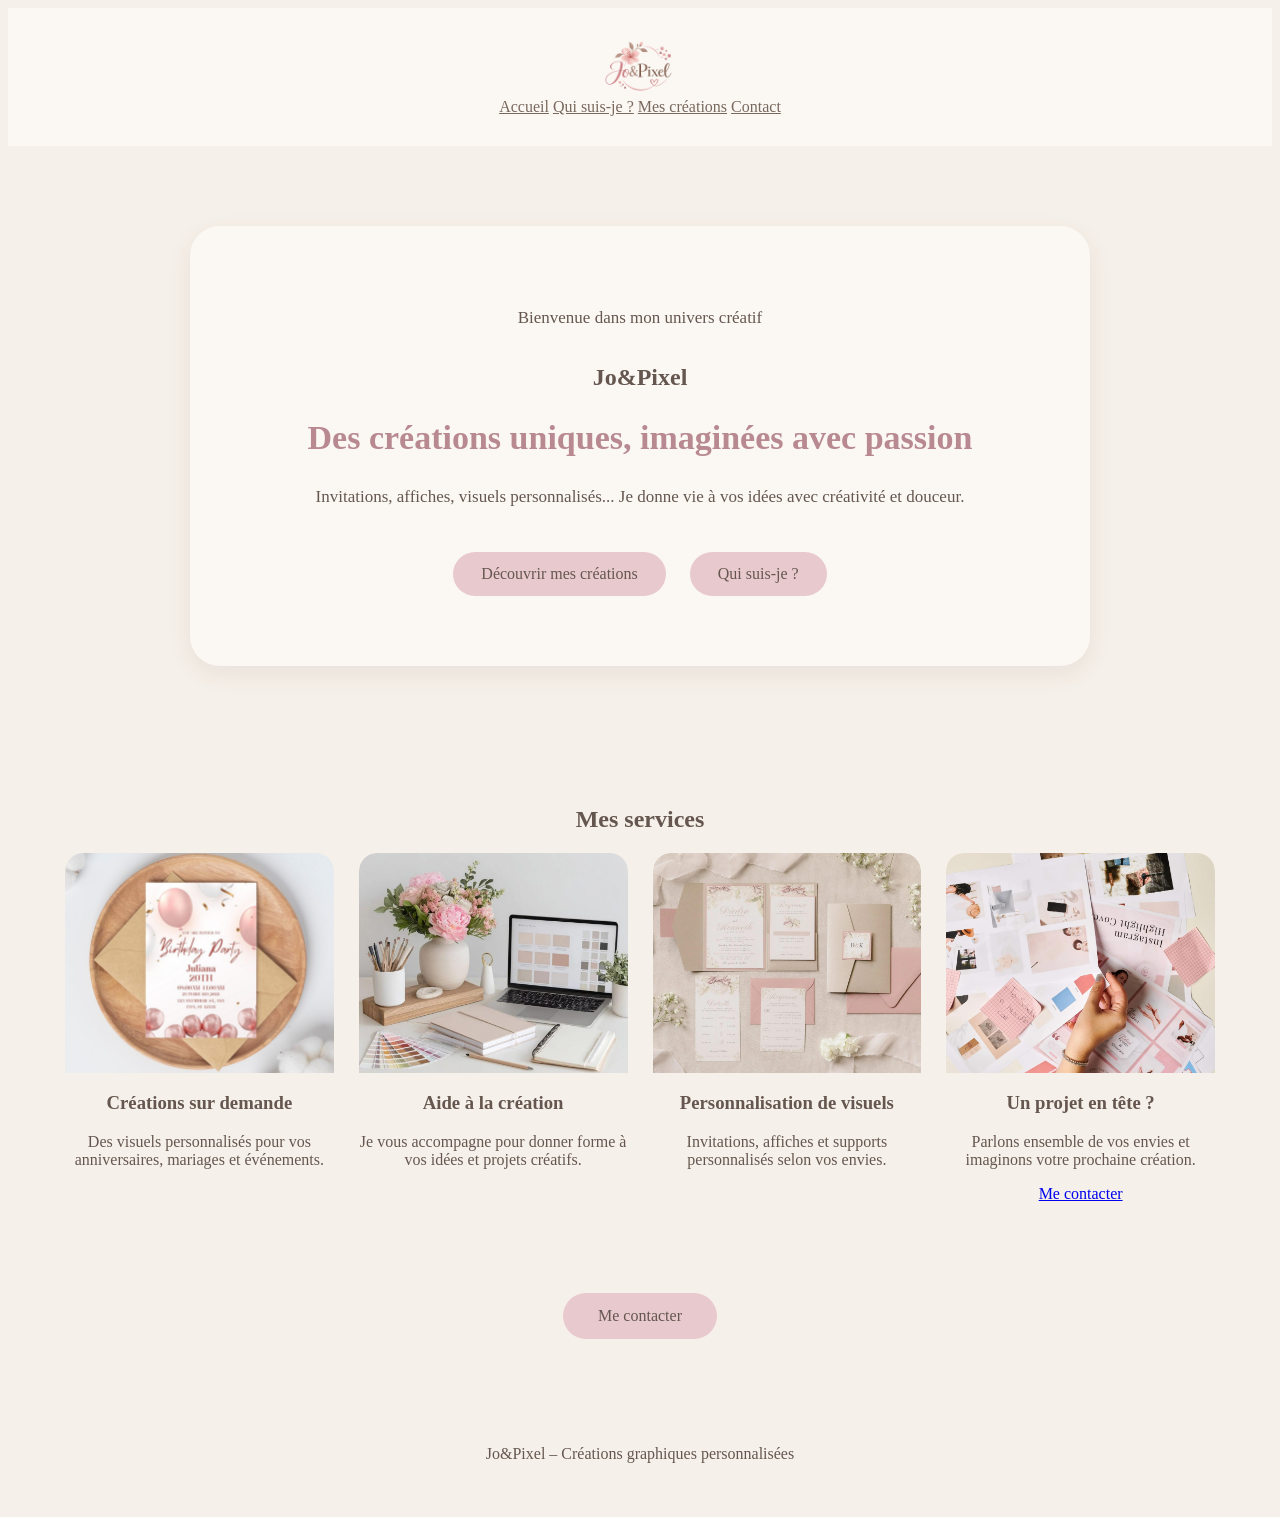
<file: index.html>
<!DOCTYPE html>
<html lang="fr">
<head>
    <meta charset="UTF-8">
    <meta name="viewport" content="width=device-width, initial-scale=1.0">
    <title>Jo&Pixel</title>

    <link rel="stylesheet" href="style.css">
</head>

<body>

<header class="header">
    <div class="logo">
    <a href="index.html">
        <img src="images/logo2.png" alt="Logo Jo&Pixel">
    </a>
</div>

        <nav class="menu">
            <a class="menu__item" href="index.html">Accueil</a>
            <a class="menu__item" href="quisuisje.html">Qui suis-je ?</a>
            <a class="menu__item" href="creations.html">Mes créations</a>
            <a class="menu__item" href="contact.html">Contact</a>
        </nav>
    </div>
</header>

<main>

    <!-- PRESENTATION D'ACCUEIL -->
    <section class="accueil">
        <div class="accueil-carte">

            <p class="accueil-petit-titre">Bienvenue dans mon univers créatif</p>

            <h1>Jo&Pixel</h1>

            <h2>Des créations uniques, imaginées avec passion</h2>

            <p>
                Invitations, affiches, visuels personnalisés...
                Je donne vie à vos idées avec créativité et douceur.
            </p>

            <div class="accueil-boutons">
                <a href="creations.html" class="btn-accueil">
                    Découvrir mes créations
                </a>

                <a href="quisuisje.html" class="btn-accueil btn-secondaire">
                    Qui suis-je ?
                </a>
            </div>

        </div>
    </section>

    <!-- MES SERVICES -->
    <section class="services">
        <h2>Mes services</h2>

        <div class="cards">

            <article class="card">
              <!-- Créations sur demande -->
<img class="card__image" src="images/creation.jpg" alt="Créations personnalisées">
                <div class="card__content">
                    <h3>Créations sur demande</h3>
                    <p>
                        Des visuels personnalisés pour vos anniversaires,
                        mariages et événements.
                    </p>
                </div>
            </article>

            <article class="card">
              <!-- Aide à la création -->
<img class="card__image" src="images/aide.jpg" alt="Aide à la création">
                <div class="card__content">
                    <h3>Aide à la création</h3>
                    <p>
                        Je vous accompagne pour donner forme
                        à vos idées et projets créatifs.
                    </p>
                </div>
            </article>

            <article class="card">
                <!-- Personnalisation de visuels -->
<img class="card__image" src="images/personnalisation.jpg" alt="Personnalisation de visuels">
                <div class="card__content">
                    <h3>Personnalisation de visuels</h3>
                    <p>
                        Invitations, affiches et supports
                        personnalisés selon vos envies.
                    </p>
                </div>
            </article>

            <article class="card">
        <!-- Un projet en tête -->
<img class="card__image" src="images/projet.jpg" alt="Inspiration créative">
                <div class="card__content">
                    <h3>Un projet en tête ?</h3>
                    <p>
                        Parlons ensemble de vos envies
                        et imaginons votre prochaine création.
                    </p>
                    <a href="contact.html" class="lien-service">Me contacter</a>
                </div>
            </article>

        </div>
    </section>

<section class="contact-accueil">
    <a href="contact.html" class="btn-accueil">
        Me contacter
    </a>
</section>

</main>

<footer class="footer">
    <p>Jo&Pixel – Créations graphiques personnalisées</p>
</footer>

<script src="script.js"></script>

</body>
</html>
</file>
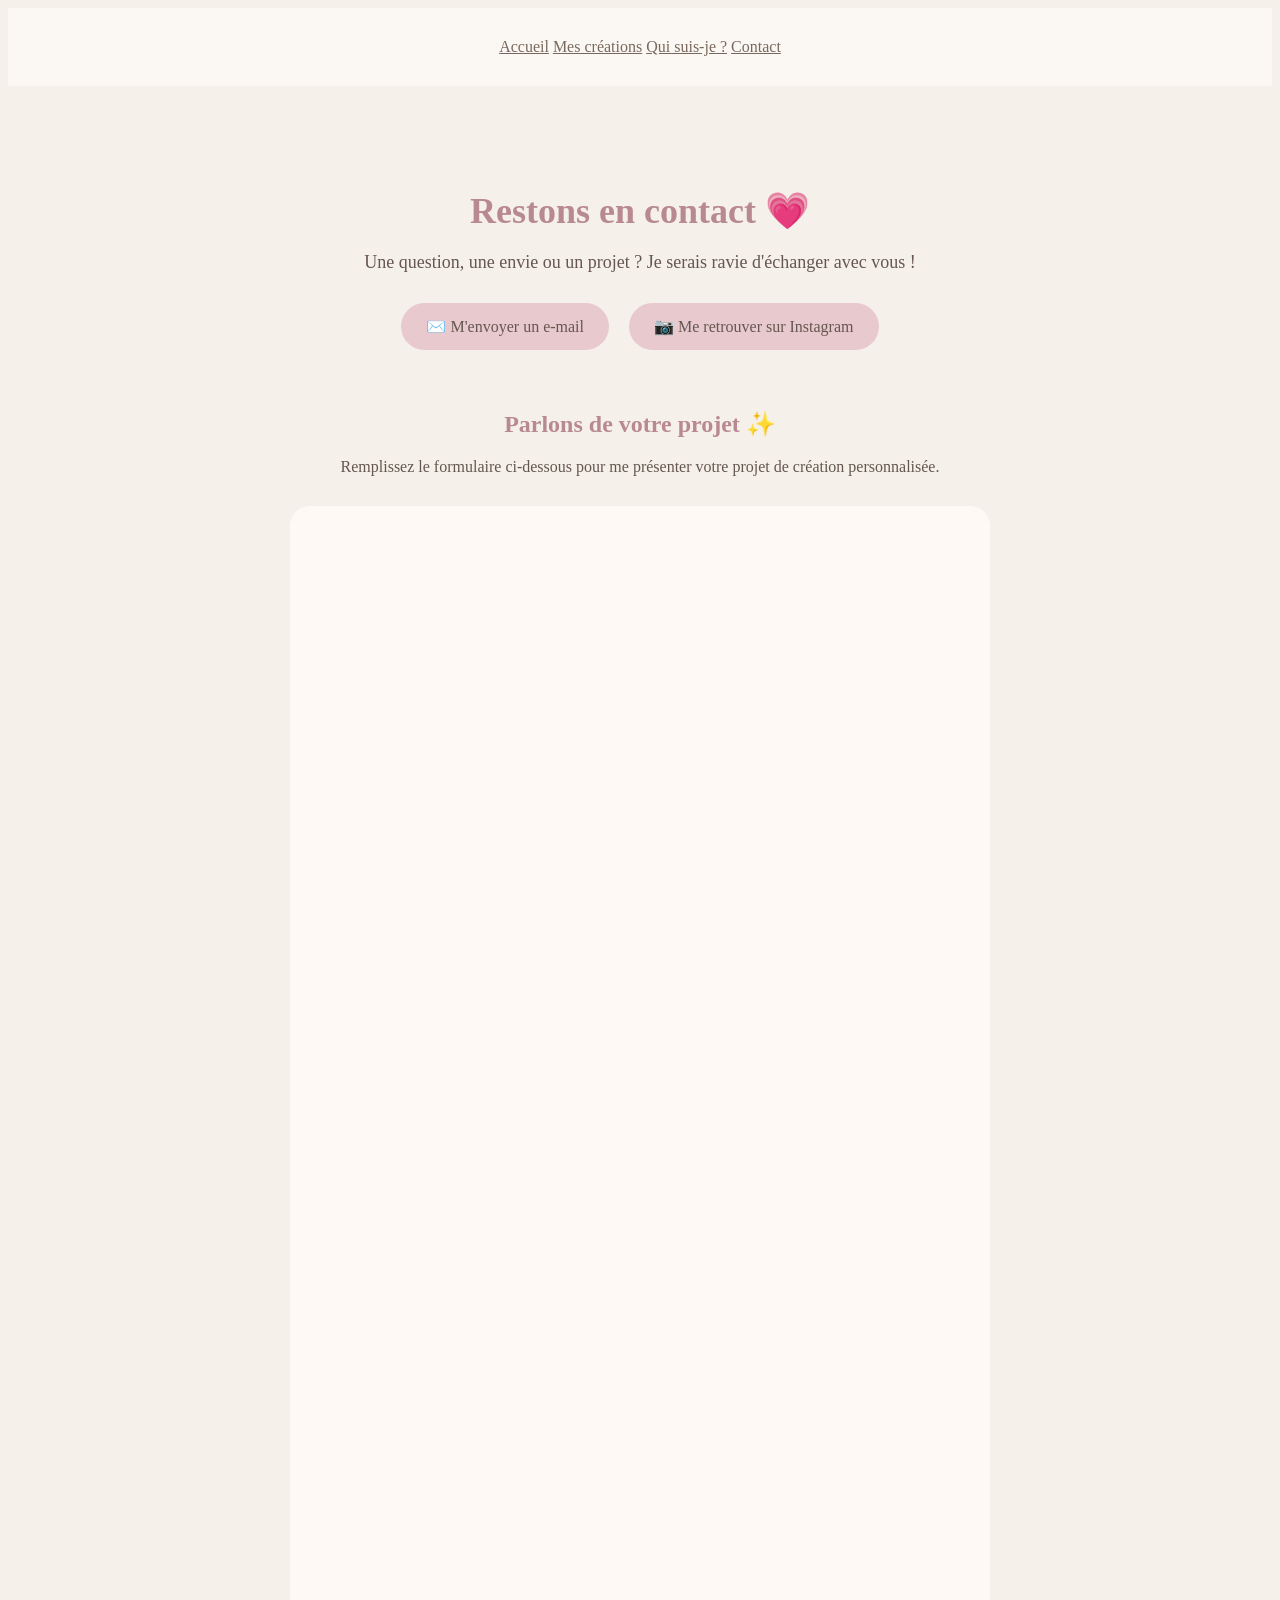
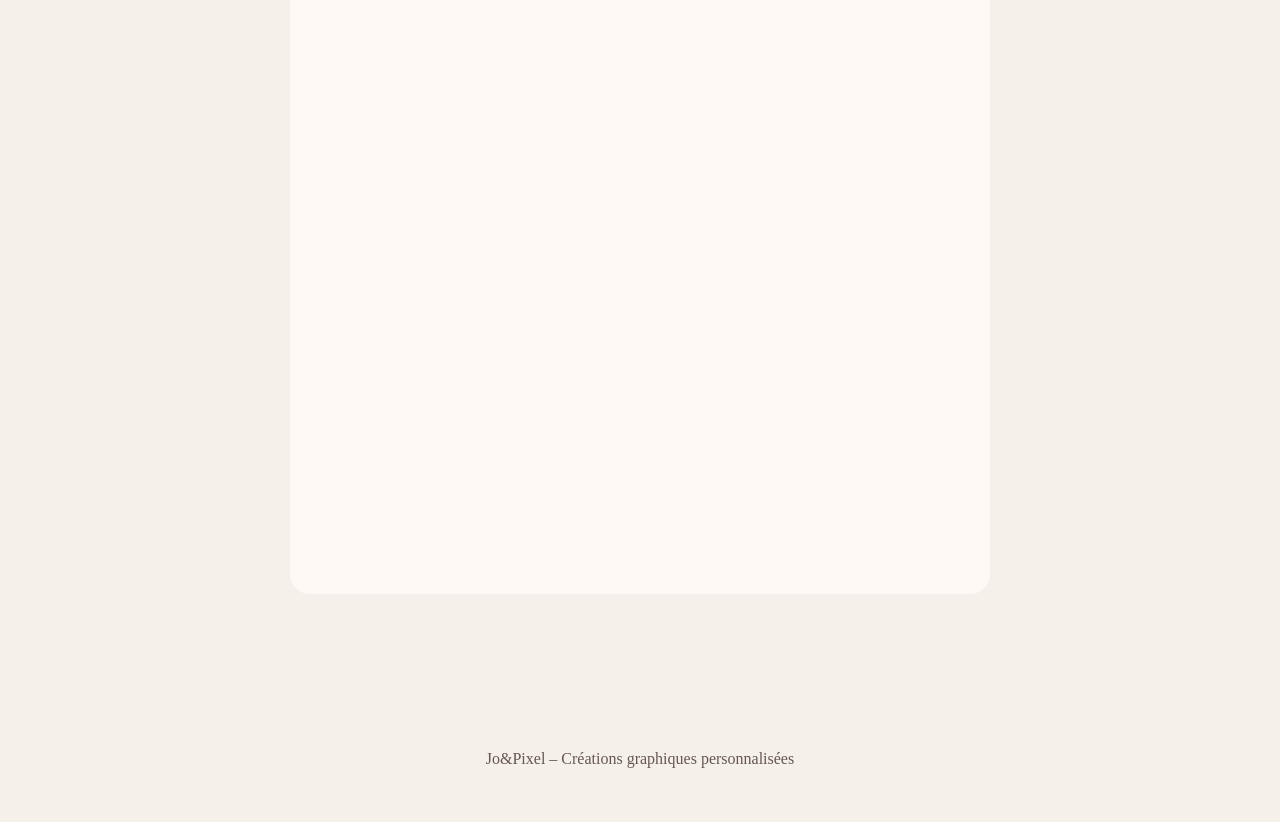
<file: contact.html>
<!DOCTYPE html>
<html lang="fr">
<head>
    <meta charset="UTF-8">
    <meta name="viewport" content="width=device-width, initial-scale=1.0">
    <title>Contact | Jo&Pixel</title>
    <link rel="stylesheet" href="style.css">
</head>

<body>

<header class="header">
    <nav class="menu">
        <a href="index.html" class="menu__item">Accueil</a>
        <a href="creations.html" class="menu__item">Mes créations</a>
        <a href="quisuisje.html" class="menu__item">Qui suis-je ?</a>
        <a href="contact.html" class="menu__item">Contact</a>
    </nav>
</header>

<main class="contact-page">

    <h1>Restons en contact 💗</h1>

    <p class="contact-intro">
        Une question, une envie ou un projet ?
        Je serais ravie d'échanger avec vous !
    </p>

    <div class="contact-boutons">
        <a href="mailto:joandpixelcreation@gmail.com" class="btn-accueil">
            ✉️ M'envoyer un e-mail
        </a>

        <a href="https://www.instagram.com/joandpixelcreation/"
           target="_blank"
           class="btn-accueil">
            📷 Me retrouver sur Instagram
        </a>
    </div>

    <h2>Parlons de votre projet ✨</h2>

    <p>
        Remplissez le formulaire ci-dessous pour me présenter
        votre projet de création personnalisée.
    </p>

    <div class="formulaire-contact">
        <iframe
            src="https://docs.google.com/forms/d/e/1FAIpQLSdC_jCEohRNNDoR1ZjV4A67jWkCP37nmwEtMUVQZFTDfzwJQg/viewform?embedded=true"
            width="100%"
            height="1658"
            frameborder="0"
            marginheight="0"
            marginwidth="0">
            Chargement…
        </iframe>
    </div>

</main>

<footer class="footer">
    <p>Jo&Pixel – Créations graphiques personnalisées</p>
</footer>

</body>
</html>
</file>
<file: style.css>
/* /* *{box-sizing:border-box} :root{--rose:#d98789;--rose-light:#f2c5bc;--beige:#d9b99f;--cream:#fff9f4;--brown:#60352e;--ink:#39231f;--muted:#876d65;--line:#ead8d0}html{scroll-behavior:smooth;scroll-padding-top:90px}body{margin:0;background:var(--cream);color:var(--ink);font-family:"DM Sans",sans-serif;line-height:1.6}a{color:inherit;text-decoration:none}.site-header{height:82px;padding:0 max(5vw,24px);display:flex;align-items:center;justify-content:space-between;background:rgba(255,249,244,.94);border-bottom:1px solid #f0e2dc;position:sticky;top:0;z-index:20;backdrop-filter:blur(12px)}.brand{display:flex;align-items:center;gap:10px}.brand-mark{width:42px;height:42px;border:1px solid var(--rose);border-radius:50%;display:grid;place-items:center;color:var(--brown);font-family:"Playfair Display",serif;font-size:16px}.brand-mark span,.brand-name i,.footer-brand i{color:var(--rose);font-style:normal}.brand-name{font-family:"Playfair Display",serif;font-size:21px;line-height:1.05}.brand-name small{display:block;font:600 8px "DM Sans",sans-serif;letter-spacing:3px;margin-top:6px;color:var(--muted)}.main-nav{display:flex;align-items:center;gap:30px;font-size:13px;font-weight:600}.main-nav a:not(.nav-cta):hover,.text-link:hover{color:var(--rose)}.nav-cta{background:var(--rose);color:white;padding:11px 18px;border-radius:30px}.nav-cta span{margin-left:8px}.menu-toggle{display:none;background:none;border:0;font-size:24px;color:var(--brown)}.section-wrap{width:min(1120px,90%);margin:auto}.hero{min-height:550px;display:grid;grid-template-columns:1.03fr .97fr;align-items:center;gap:35px;padding-top:55px;padding-bottom:55px}.eyebrow{font-size:10px;letter-spacing:2px;font-weight:700;color:#ad7470}.eyebrow span{display:inline-block;width:24px;height:1px;background:var(--rose);vertical-align:middle;margin-right:8px}.hero h1,.section-heading h2,.about-copy h2,.contact-inner h2{font:600 clamp(42px,5vw,65px)/1.12 "Playfair Display",serif;letter-spacing:-1.5px;margin:20px 0;color:var(--brown)}h1 em,h2 em{color:var(--rose);font-weight:500}.hero-text{max-width:480px;color:var(--muted);font-size:16px}.hero-actions{display:flex;align-items:center;gap:25px;margin-top:28px;flex-wrap:wrap}.button{display:inline-flex;align-items:center;gap:20px;padding:14px 21px;border-radius:30px;font-size:13px;font-weight:700;transition:.2s}.button:hover,.nav-cta:hover{transform:translateY(-2px);filter:brightness(.97)}.button-primary{background:var(--rose);color:white;box-shadow:0 8px 20px #d9878930}.button span{font-size:18px}.text-link{font-size:13px;font-weight:700;color:var(--brown);border-bottom:1px solid var(--rose);padding-bottom:4px}.hero-note{font-size:11px;color:var(--muted);margin-top:40px}.sparkle{color:var(--rose);font-size:18px;margin-right:8px}.hero-art{height:410px;position:relative;display:grid;place-items:center}.art-blob{position:absolute;width:83%;height:82%;background:linear-gradient(145deg,#f8e4df,#edd0c3);border-radius:47% 53% 42% 58%/50% 42% 58% 50%;transform:rotate(-7deg)}.poster{position:relative;width:245px;height:330px;background:#fffaf6;border:8px solid #fff;box-shadow:0 18px 45px #75483b22;display:flex;flex-direction:column;justify-content:center;align-items:center;text-align:center;transform:rotate(3deg);outline:1px solid #dfb7a7}.poster-kicker{font-size:8px;letter-spacing:2px;color:#b27b70}.poster strong{font:500 40px/1.13 "Playfair Display",serif;color:var(--brown);margin:20px 0}.poster strong i{color:var(--rose);font-weight:500}.poster-heart{font-size:32px;color:var(--rose)}.flower{position:absolute;color:#d48c88;text-shadow:0 4px 15px #b36b5d25}.flower-one{font-size:75px;top:24px;right:14%}.flower-two{font-size:45px;bottom:30px;left:7%}.art-caption{position:absolute;right:0;bottom:30px;font:italic 16px "Playfair Display",serif;color:var(--brown);transform:rotate(-8deg)}.intro-strip{background:#f5e8e1;color:#986a60;display:flex;justify-content:center;align-items:center;gap:34px;padding:16px 10px;font-size:9px;letter-spacing:2px;font-weight:700;flex-wrap:wrap}.intro-strip b{color:var(--rose)}.portfolio-section{padding-top:95px;padding-bottom:100px}.section-heading{text-align:center;margin-bottom:34px}.section-heading .eyebrow{margin:0}.section-heading h2{font-size:43px;margin:9px 0}.section-heading>p:last-child{font-size:13px;color:var(--muted);margin:0}.filters{display:flex;justify-content:center;gap:9px;flex-wrap:wrap;margin-bottom:28px}.filter{border:1px solid var(--line);background:transparent;color:var(--muted);padding:9px 17px;border-radius:25px;font:600 11px "DM Sans",sans-serif;cursor:pointer}.filter.active,.filter:hover{background:var(--brown);border-color:var(--brown);color:white}.portfolio-grid{display:grid;grid-template-columns:repeat(4,1fr);gap:19px}.work-card{min-width:0}.poster-thumb{height:285px;padding:22px 15px;display:flex;flex-direction:column;align-items:center;justify-content:center;text-align:center;position:relative;overflow:hidden;box-shadow:0 10px 25px #60352e12}.poster-thumb:before,.poster-thumb:after{content:"";position:absolute;border:1px solid currentColor;border-radius:50%;width:190px;height:190px;opacity:.16}.poster-thumb:before{top:-110px;left:-90px}.poster-thumb:after{bottom:-120px;right:-90px}.poster-thumb span{font-size:8px;letter-spacing:2px;margin-bottom:20px}.poster-thumb strong{font:500 34px/1.1 "Playfair Display",serif}.poster-thumb small{font-size:10px;letter-spacing:2px;margin-top:24px}.thumb-birthday{background:#f4d9d3;color:#8b4a4c}.thumb-birthday strong{font-style:italic}.thumb-wedding{background:#f0e3d5;color:#815849;border:10px solid #e7d3c0}.thumb-wedding strong{font-size:32px}.thumb-business{background:#603f38;color:#fff2e8}.thumb-business strong{font-size:31px}.thumb-social{background:#e7c2b8;color:#633b35}.thumb-social strong{font-size:30px}.work-meta{display:flex;justify-content:space-between;align-items:center;padding:13px 2px}.work-meta h3{font:600 14px "Playfair Display",serif;margin:0;color:var(--brown)}.work-meta p{font-size:10px;color:var(--muted);margin:3px 0}.work-meta>span{color:var(--rose);font-size:20px}.portfolio-disclaimer{text-align:center;font-size:10px;color:#9b8279;margin-top:24px}.services-section{background:#f5e9e3;padding:85px 0 95px}.service-grid{display:grid;grid-template-columns:repeat(4,1fr);gap:15px}.service-card{background:#fffaf6;border:1px solid #f0e1da;border-radius:14px;padding:26px 20px;text-align:center;transition:.2s}.service-card:hover{transform:translateY(-5px);box-shadow:0 12px 28px #60352e0e}.service-icon{display:grid;place-items:center;margin:0 auto 15px;width:48px;height:48px;border-radius:50%;background:#f8e6e1;color:var(--rose);font-size:24px}.service-card h3{font:600 17px "Playfair Display",serif;color:var(--brown);margin:0 0 9px}.service-card p{font-size:12px;color:var(--muted);margin:0}.about-section{padding-top:100px;padding-bottom:105px;display:grid;grid-template-columns:.9fr 1.1fr;gap:85px;align-items:center}.about-visual{min-height:330px;background:linear-gradient(145deg,#e8c7b9,#f5e5dc);border-radius:48% 52% 44% 56%/48% 42% 58% 52%;display:grid;place-items:center;position:relative}.about-card{width:220px;height:260px;background:#fffaf6;box-shadow:0 15px 35px #60352e22;display:flex;flex-direction:column;justify-content:center;align-items:center;text-align:center;transform:rotate(-5deg);border:7px solid #fff;outline:1px solid #e4c5b6}.about-card span{font-size:9px;letter-spacing:3px;color:var(--rose)}.about-card strong{font:500 29px/1.2 "Playfair Display",serif;color:var(--brown);margin:25px 0}.about-card i{font-size:28px;color:var(--rose)}.about-stamp{position:absolute;bottom:25px;right:0;background:var(--brown);color:white;width:85px;height:85px;border-radius:50%;display:grid;place-content:center;text-align:center;font-size:9px;letter-spacing:1px;transform:rotate(12deg);border:4px double #fff}.about-copy h2{font-size:43px;margin:13px 0 22px}.about-copy>p:not(.eyebrow){font-size:13px;color:var(--muted);max-width:520px}.about-copy .text-link{display:inline-block;margin-top:15px}.contact-section{background:var(--rose);color:white;text-align:center;padding:78px 20px;position:relative;overflow:hidden}.contact-inner{max-width:570px;margin:auto;position:relative;z-index:1}.contact-inner .eyebrow{color:#fff1ed}.contact-inner h2{color:white;font-size:48px;margin:13px 0}.contact-inner h2 em{color:#ffe5dc}.contact-inner>p:not(.eyebrow){font-size:13px;color:#fff4ef;max-width:480px;margin:0 auto 25px}.button-light{background:#fff9f4;color:var(--brown)}.contact-inner small{display:block;margin-top:14px;font-size:9px;color:#fff0eb}.contact-flower{position:absolute;right:8%;top:15px;font-size:180px;color:#ffffff20}.site-footer{padding:35px 5vw 25px;text-align:center;background:#60352e;color:#fff5ee}.footer-brand{font:600 26px "Playfair Display",serif}.footer-brand i{color:#f2c5bc}.site-footer>p{font:italic 14px "Playfair Display",serif;color:#f2c5bc;margin:6px 0 18px}.footer-links{display:flex;justify-content:center;gap:25px;font-size:11px;margin-bottom:20px}.footer-links a:hover{color:#f2c5bc}.site-footer>small{font-size:9px;color:#d9bdb3} */
@media(max-width:850px){.main-nav{gap:16px}.portfolio-grid{grid-template-columns:repeat(2,1fr)}.service-grid{grid-template-columns:repeat(2,1fr)}.about-section{gap:45px}.hero h1{font-size:50px}}
@media(max-width:650px){.site-header{height:70px}.menu-toggle{display:block}.main-nav{display:none;position:absolute;top:69px;left:0;right:0;background:var(--cream);padding:20px 6%;border-bottom:1px solid var(--line);flex-direction:column;align-items:stretch;gap:18px}.main-nav.open{display:flex}.nav-cta{text-align:center}.hero{grid-template-columns:1fr;padding-top:55px;gap:8px}.hero h1{font-size:47px}.hero-art{height:340px}.poster{width:205px;height:275px}.poster strong{font-size:34px}.intro-strip{gap:12px;font-size:8px}.portfolio-section{padding:70px 0}.portfolio-grid{gap:10px}.poster-thumb{height:230px;padding:12px}.poster-thumb strong{font-size:27px}.work-meta h3{font-size:12px}.work-meta p{font-size:9px}.service-grid{gap:10px}.service-card{padding:20px 12px}.service-card h3{font-size:15px}.about-section{grid-template-columns:1fr;padding-top:70px;gap:45px}.about-visual{min-height:290px;width:90%;margin:auto}.about-copy h2{font-size:38px}.contact-inner h2{font-size:40px}.contact-flower{right:-35px}.footer-links{gap:15px}}
@media(max-width:390px){.portfolio-grid{grid-template-columns:1fr}.poster-thumb{height:300px}.hero-actions{gap:15px}.button{padding:12px 16px}}

.flyer-preview{display:block;height:285px;background:#f2e7df;overflow:hidden;box-shadow:0 10px 25px #60352e12}
.flyer-preview img{width:100%;height:100%;object-fit:cover;object-position:top;display:block;transition:transform .3s}
.flyer-preview:hover img{transform:scale(1.035)}
@media(max-width:650px){.flyer-preview{height:230px}}
@media(max-width:390px){.flyer-preview{height:300px}}


/* .flyer-container {
    width: 100%;
    max-width: 800px;
    margin: 30px auto;
}

.flyer-image {
    display: block;
    width: 20%;
    height: auto;
    border: none;
    box-shadow: none;
} */ */


/* =================================
   JO&PIXEL - THEME CHIC ET ELEGANT
   Beige, taupe et rose poudré
================================= */

/* :root {
    --beige: #F5F0E9;
    --beige-clair: #FBF8F4;
    --beige-sable: #E8DED3;
    --taupe-clair: #D8C9BA;
    --taupe: #A18E7D;
    --taupe-fonce: #79685D;
    --rose: #E8C9CE;
    --rose-clair: #F5E6E8;
    --blanc: #FFFFFF;
    --texte: #65574F;
}

/* FOND GENERAL */
/* 
body {
    background-color: var(--beige);
    color: var(--texte);
    font-family: 'Georgia', serif;
    margin: 0;
}

/* CONTENEURS */

/* .container {
    max-width: 1200px;
    margin: auto;
}

/* EN-TETE ET MENU */

/* .header {
    background-color: var(--beige-clair);
    border-bottom: 1px solid var(--beige-sable);
}

.header__part {
    background-color: var(--beige-clair);
} */

/* .header__flex {
    display: flex;
    align-items: center;
    justify-content: space-between;
    flex-wrap: wrap;
} */ */

/* .logo {
    text-decoration: none;
    color: var(--taupe-fonce);
}

.logo__title {
    color: var(--taupe-fonce);
    font-size: 26px;
    font-weight: bold;
}

.menu {
    color: var(--taupe-fonce);
}

.menu__item {
    color: var(--taupe-fonce);
    text-decoration: none;
    transition: color 0.3s ease;
} */

/* .menu__item:hover {
    color: #C58F9A;
}

/* TITRES */
/* 
h1, h2, h3,
.segment__title {
    color: var(--taupe-fonce);
    font-weight: 600;
} */ */

/* BOUTONS */

/* .btn,
.btn-creations,
.btn-contact {
    display: inline-block;
    background-color: var(--taupe);
    color: var(--blanc);
    border: none;
    border-radius: 25px;
    padding: 11px 22px;
    text-decoration: none;
    cursor: pointer;
    transition: all 0.3s ease;
} */
/* 
.btn:hover,
.btn-creations:hover,
.btn-contact:hover {
    background-color: #C58F9A;
    color: var(--blanc);
    transform: translateY(-2px);
}

/* CHANGEMENT DE THEME */

/* #theme-switch {
    background-color: var(--rose);
    color: var(--taupe-fonce);
} */

/* .theme-button {
    border: 1px solid var(--taupe-clair);
} */

/* SECTIONS */

/* .segment {
    background-color: var(--beige);
    padding: 35px 20px;
}

.segment__title {
    text-align: center;
    margin-bottom: 30px;
} */ */

/* CARTES */

/* .cards {
    gap: 25px;
}

.card {
    background-color: var(--beige-clair);
    border: 1px solid var(--beige-sable);
    border-radius: 15px;
    overflow: hidden;
    box-shadow: 0 4px 15px rgba(90, 70, 55, 0.07);
    transition: transform 0.3s ease;
} */

/* .card:hover {
    transform: translateY(-5px);
}

.card__image {
    width: 100%;
    display: block;
    object-fit: cover;
}

.card__content {
    color: var(--texte);
    padding: 15px; */
/* } */

/* .card__title {
    color: var(--taupe-fonce);
}

.card__desc {
    color: var(--texte);
}

.card__action {
    padding: 15px;
} */
/* 
/* FLYER */

/* .flyer-container {
    max-width: 800px;
    margin: 40px auto;
    padding: 20px;
    text-align: center;
}

.flyer-container h2 {
    color: var(--taupe-fonce);
} */ */

.flyer-image {
    width: 100%;
    max-width: 800px;
    height: auto;
    display: block;
    margin: auto;
    border-radius: 8px;
    box-shadow: 0 5px 20px rgba(90, 70, 55, 0.10);
}

/* COMMENTAIRES */

.review {
    background-color: var(--beige-clair);
    border-left: 4px solid var(--rose);
    border-radius: 10px;
    padding: 20px;
    margin: 15px 0;
    color: var(--texte);
}

.review__title {
    color: var(--taupe-fonce);
}

.review__stars {
    color: #C58F9A;
}

/* FILTRES */

.filters {
    color: var(--taupe-fonce);
}

input[type="checkbox"] {
    accent-color: #C58F9A;
}

/* NEWSLETTER */

.newsletter {
    background-color: var(--beige-sable);
    color: var(--taupe-fonce);
    padding: 25px;
    border-radius: 15px;
}

.newsletter__title {
    color: var(--taupe-fonce);
}

.newsletter__field {
    background-color: var(--beige-clair);
    border: 1px solid var(--taupe-clair);
    border-radius: 20px;
    padding: 12px;
    color: var(--texte);
}

/* PIED DE PAGE */

.footer {
    background-color: var(--taupe-fonce);
    color: var(--blanc);
    text-align: center;
    padding: 25px;
}

.footer p {
    color: var(--blanc);
}

/* LIENS */

a {
    transition: color 0.3s ease;
}

a:hover {
    color: #C58F9A;
}

/* RESPONSIVE - TELEPHONE */

@media screen and (max-width: 768px) {

    .header__flex {
        flex-direction: column;
        gap: 15px;
    }

    .menu {
        text-align: center;
        width: 100%;
    }

    .segment {
        padding: 20px 12px;
    }

    .flyer-container {
        padding: 10px;
        margin: 20px auto;
    }

    .card { */
        margin-bottom: 15px;
    }

    .logo__title {
        font-size: 23px;
    }
} */


/* Images cliquables */
.galerie img {
    cursor: zoom-in;
    transition: transform 0.3s ease;
}

.galerie img:hover {
    transform: scale(1.03);
}

/* Fenêtre plein écran */
#lightbox {
    display: none;
    position: fixed;
    z-index: 9999;
    inset: 0;
    background: rgba(0, 0, 0, 0.9);
    justify-content: center;
    align-items: center;
    cursor: zoom-out;
    padding: 30px;
}

#imageAgrandie {
    max-width: 90%;
    max-height: 90%;
    object-fit: contain;
    border-radius: 10px;
}

.fermer {
    position: absolute;
    top: 20px;
    right: 35px;
    color: white;
    font-size: 45px;
    cursor: pointer;
}

/* GALERIE MES CREATIONS */

.galerie {
    display: grid !important;
    grid-template-columns: repeat(4, minmax(0, 1fr)) !important;
    gap: 20px;
    width: 100%;
    max-width: 1200px;
    margin: 40px auto;
    padding: 20px;
    box-sizing: border-box;
}

.galerie img {
    display: block;
    width: 100% !important;
    height: 250px !important;
    object-fit: contain;
    box-sizing: border-box;
    cursor: zoom-in;
    background: #FBF8F4;
    border-radius: 12px;
    padding: 8px;
}

/* Tablettes */
@media (max-width: 900px) {
    .galerie {
        grid-template-columns: repeat(2, minmax(0, 1fr)) !important;
    }
}

/* Mobiles */
@media (max-width: 500px) {
    .galerie {
        grid-template-columns: repeat(2, minmax(0, 1fr)) !important;
        gap: 10px;
        padding: 10px;
    }

    .galerie img {
        height: 170px !important;
    }
}

/* Couleurs harmonisées Jo&Pixel */

body {
    background-color: #F5F0E9;
    color: #65574F;
}

.header {
    background-color: #FBF8F4;
}

.header h1 {
    color: #79685D;
}
/* Mettre une couleur à un bouton */
.main-nav a,
nav a {
    color: #79685D;
}

.main-nav a:hover,
nav a:hover {
    color: #B88991;
}

.btn-quisuisje,
.btn-contact {
    background-color: #E8C9CE;
    color: #65574F;
    border-radius: 25px;
    padding: 10px 22px;
    text-decoration: none;
} */

/* HARMONISATION DE LA PAGE D'ACCUEIL

body {
    background-color: #F5F0E9;
    color: #65574F;
    font-family: Georgia, serif;
    line-height: 1.6;
}

h1, h2, h3 {
    color: #79685D;
    font-family: Georgia, serif;
    font-weight: 600;
} */

/* p {
    color: #65574F;
    font-family: Georgia, serif;
}

nav a {
    color: #79685D;
    font-family: Georgia, serif;
    font-size: 16px;
}

nav a:hover {
    color: #B88991;
} */

/* PAGE D'ACCUEIL JO&PIXEL */

body {
    background-color: #F5F0E9;
    color: #65574F;
    font-family: 'DM Sans', sans-serif;
}

.header {
    background-color: #FBF8F4;
    text-align: center;
    padding: 30px 20px;
}

.header h1 {
    color: #B88991;
    font-family: 'Playfair Display', serif;
    font-size: 42px;
}

.accueil {
    max-width: 900px;
    margin: 60px auto;
    padding: 20px;
    text-align: center;
}

.accueil-carte {
    background-color: #FBF8F4;
    padding: 60px 35px;
    border-radius: 30px;
    box-shadow: 0 8px 25px rgba(96, 53, 46, 0.08);
}

.accueil h2 {
    color: #B88991;
    font-family: 'Playfair Display', serif;
    font-size: 34px;
    margin-bottom: 25px;
}

.accueil p {
    font-size: 17px;
    line-height: 1.8;
    margin-bottom: 30px;
}

.accueil a {
    display: inline-block;
    background-color: #E8C9CE;
    color: #65574F;
    padding: 13px 28px;
    border-radius: 30px;
    text-decoration: none;
    margin: 10px;
    transition: 0.3s;
}

.accueil a:hover {
    background-color: #B88991;
    color: white;
}

@media (max-width: 600px) {
    .accueil-carte {
        padding: 35px 20px;
    }

    .accueil h2 {
        font-size: 27px;
    }
}

/* CORRECTION CENTRAGE DU CORPS DE PAGE */

main {
    width: 100%;
    margin: 0 auto;
}

.services {
    width: 100%;
    max-width: 1200px;
    margin: 0 auto;
    padding: 40px 25px 80px;
    box-sizing: border-box;
}

.services > h2 {
    text-align: center;
}

.cards {
    width: 100%;
    display: grid;
    grid-template-columns: repeat(4, minmax(0, 1fr));
    gap: 25px;
    margin: 0 auto;
}

.card {
    width: 100%;
    box-sizing: border-box;
    text-align: center;
}

.card__image {
    display: block;
    width: 100%;
    height: 200px;
    object-fit: cover;
}

.card__content {
    text-align: center;
}

.footer {
    width: 100%;
    box-sizing: border-box;
    text-align: center;
    margin: 0 auto;
    padding: 30px 20px;
}

@media (max-width: 900px) {
    .cards {
        grid-template-columns: repeat(2, minmax(0, 1fr));
    }
}

@media (max-width: 550px) {
    .cards {
        grid-template-columns: 1fr;
    }
}

/* PHOTOS DES SERVICES */

.card__image {
    width: 100%;
    height: 220px;
    object-fit: cover;
    display: block;
    border-radius: 18px 18px 0 0;
}

.card {
    overflow: hidden;
    border-radius: 18px;
}

/* BOUTON CONTACT CENTRE */

.contact-accueil {
    width: 100%;
    display: flex;
    justify-content: center;
    align-items: center;
    padding: 10px 20px 60px;
    box-sizing: border-box;
}

.contact-accueil .btn-accueil {
    display: inline-block;
    text-align: center;
    background-color: #E8C9CE;
    color: #65574F;
    padding: 14px 35px;
    border-radius: 30px;
    text-decoration: none;
    font-size: 16px;
}

.contact-accueil .btn-accueil:hover {
    background-color: #B88991;
    color: white;
}

/* PAGE CONTACT JO&PIXEL */

.contact-page {
    max-width: 1000px;
    margin: 50px auto;
    padding: 30px 20px;
    text-align: center;
    color: #65574F;
}

.contact-page h1 {
    color: #B88991;
    font-size: 36px;
    margin-bottom: 20px;
}

.contact-page h2 {
    color: #B88991;
    margin-top: 60px;
    margin-bottom: 20px;
}

.contact-intro {
    font-size: 18px;
    margin-bottom: 30px;
}

.contact-boutons {
    display: flex;
    justify-content: center;
    align-items: center;
    gap: 20px;
    flex-wrap: wrap;
    margin: 30px 0 50px;
}

.contact-boutons .btn-accueil {
    display: inline-block;
    background-color: #E8C9CE;
    color: #65574F;
    padding: 14px 25px;
    border-radius: 30px;
    text-decoration: none;
    transition: 0.3s;
}

.contact-boutons .btn-accueil:hover {
    background-color: #B88991;
    color: white;
}

.formulaire-contact {
    width: 100%;
    max-width: 700px;
    margin: 30px auto;
    background-color: #FFF9F6;
    padding: 15px;
    border-radius: 20px;
    box-sizing: border-box;
}

.formulaire-contact iframe {
    width: 100%;
    border: none;
    display: block;
}

@media screen and (max-width: 600px) {
    .contact-page h1 {
        font-size: 28px;
    }

    .contact-boutons {
        flex-direction: column;
    }

    .contact-boutons .btn-accueil {
        width: 100%;
        box-sizing: border-box;
    }
}
/* LOGO EN HAUT DU SITE */

.logo img {
    width: 90px;
    height: auto;
    display: block;
    object-fit: contain;
}
/* CENTRER LE LOGO */

.logo {
    display: flex;
    justify-content: center;
    align-items: center;
    width: 100%;
}

.logo img {
    width: 90px;
    height: auto;
    display: block;
}
</file>
